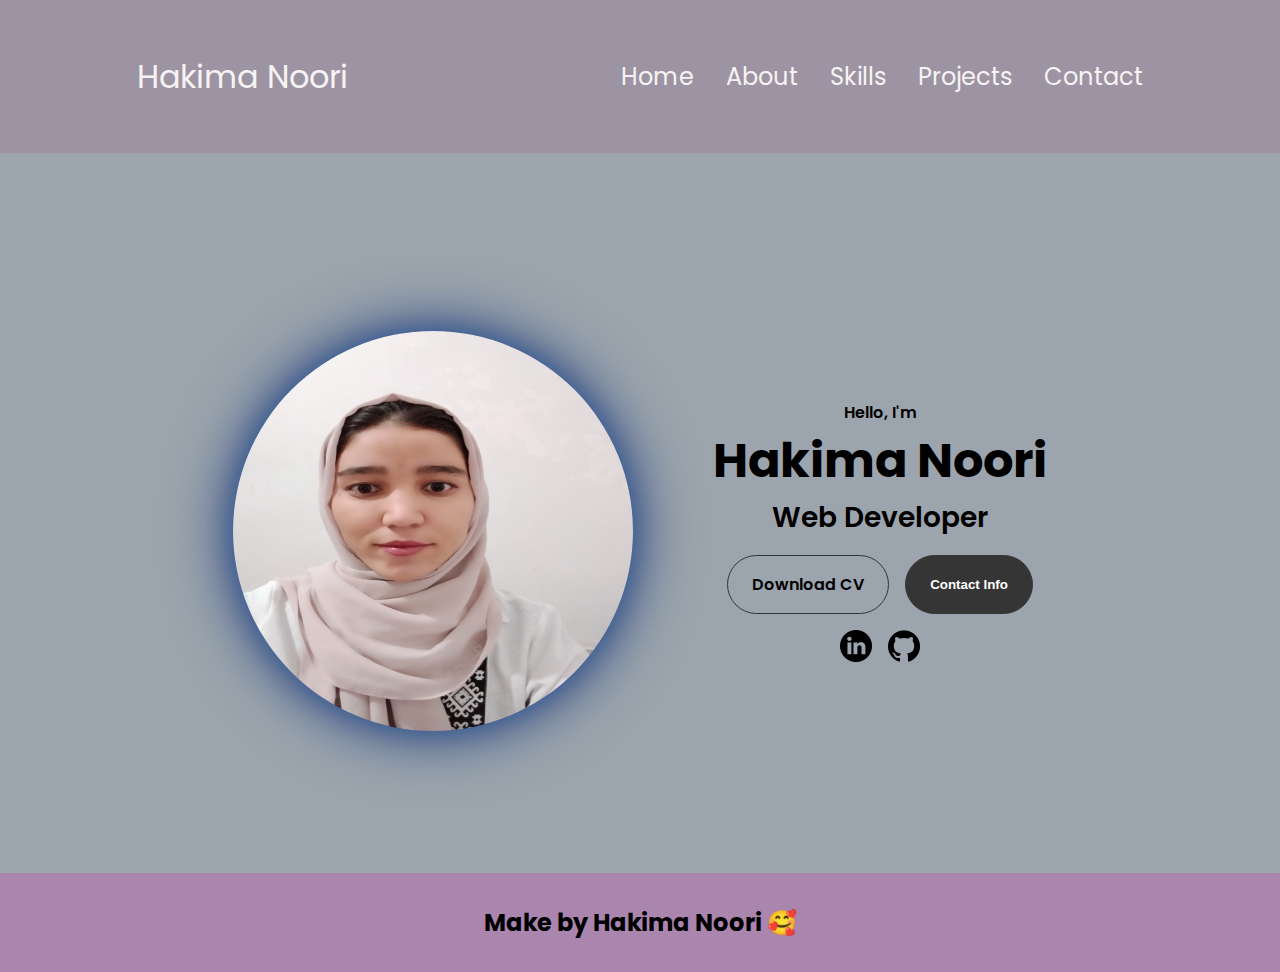
<file: index.html>
<!DOCTYPE html>
<html lang="en">

<head>
    <meta charset="UTF-8">
    <meta http-equiv="X-UA-Compatible" content="IE=edge">
    <meta name="viewport" content="width=device-width, initial-scale=1.0">
    <title>My Portfolio</title>
    <link rel="stylesheet" href="styles.css">
</head>

<body>
    <nav id="desktop-nav">
        <div class="logo">Hakima Noori</div>
        <div>
            <ul class="nav-links">
                <li><a href="index.html">Home</a></li>
                <li><a href="about.html">About</a></li>
                <li><a href="skill.html">Skills</a></li>
                <li><a href="projects.html">Projects</a></li>
                <li><a href="contant.html">Contact</a></li>
            </ul>
        </div>
    </nav>
    <section id="profile">
        <div class="section-pic-container">
            <img src="./image/image1.jpg" alt="Hakima" class="hakima">
        </div>
        <div class="section-text">
            <p class="section-text-p1">Hello, I'm</p>
            <h1 class="title">Hakima Noori</h1>
            <p class="section-text-p2">Web Developer</p>
            <div class="btn-container">
                <a class="btn btn-color-2"
                    href="https://drive.google.com/file/d/1oui-rNadEEYbT9kRFi4VaLng_kIWlIEA/view?usp=sharing">
                    Download CV
                </a>
                <button class="btn btn-color-1">
                    Contact Info
                </button>
            </div>
            <div id="socials-container">
                <img src="./image/linkedin.png" alt="LinkedIn" class="icon">
                <img src="./image/github.png" alt="Github" class="icon">
            </div>
        </div>
    </section>
    <footer class="about-footer">
        <h2>Make by Hakima Noori 🥰</h2>
    </footer>
</body>

</html>
</file>
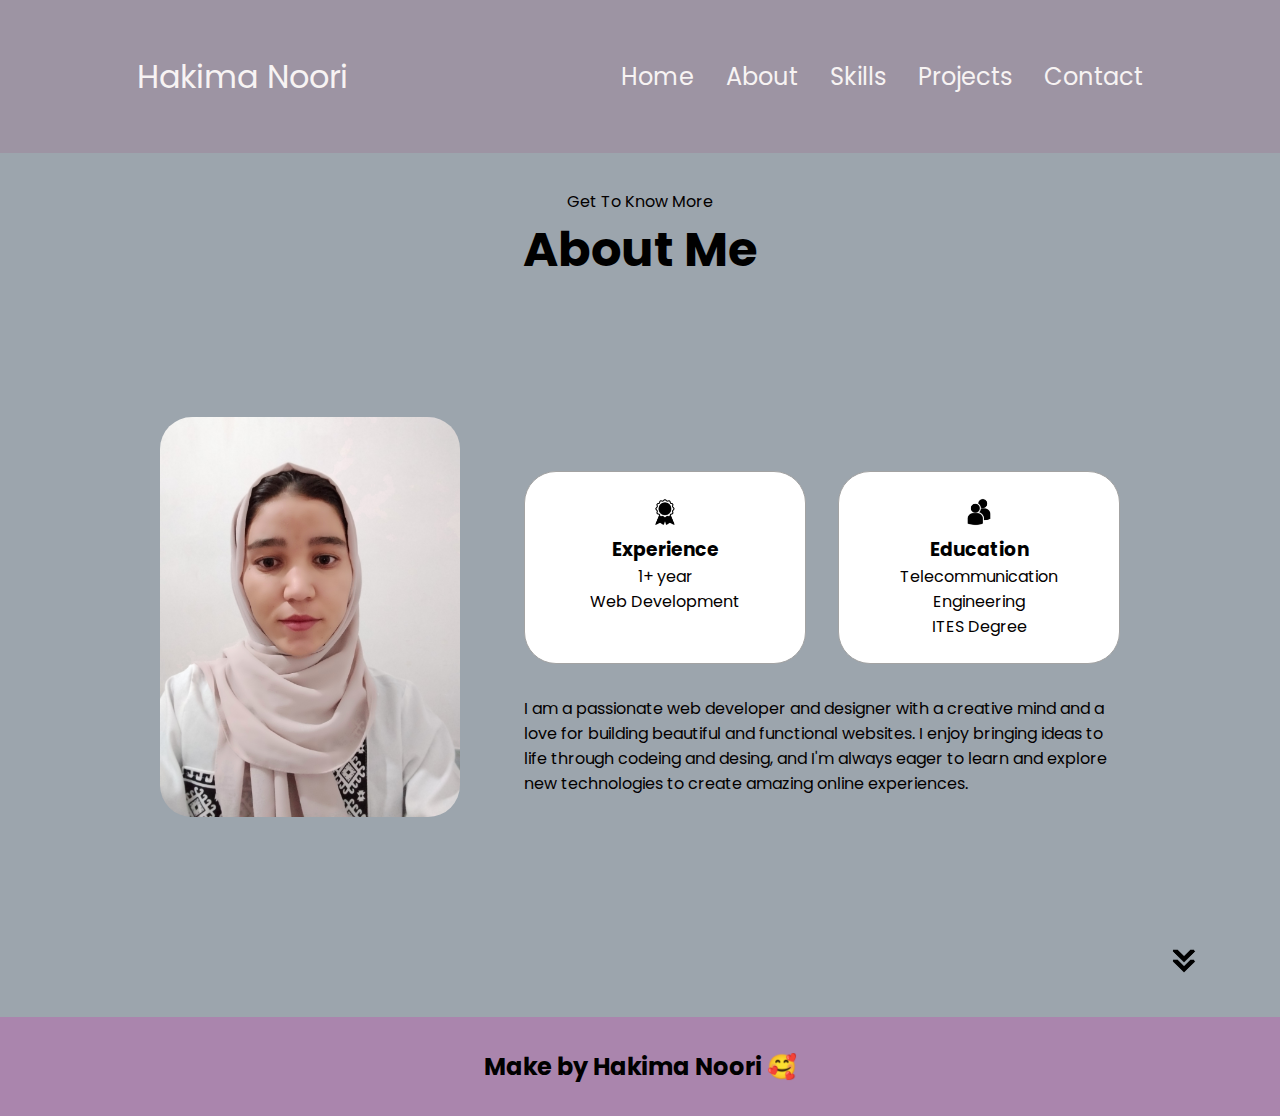
<file: about.html>
<!DOCTYPE html>
<html lang="en">

<head>
    <meta charset="UTF-8">
    <meta http-equiv="X-UA-Compatible" content="IE=edge">
    <meta name="viewport" content="width=device-width, initial-scale=1.0">
    <title>My Portfolio</title>
    <link rel="stylesheet" href="styles.css">
</head>

<body>
    <nav id="desktop-nav">
        <div class="logo">Hakima Noori</div>
        <div>
            <ul class="nav-links">
                <li><a href="index.html">Home</a></li>
                <li><a href="about.html">About</a></li>
                <li><a href="skill.html">Skills</a></li>
                <li><a href="projects.html">Projects</a></li>
                <li><a href="contant.html">Contact</a></li>
            </ul>
        </div>
    </nav>
    <section id="about">
        <p class="section-text-p1">Get To Know More</p>
        <h1 class="title">About Me</h1>
        <div class="section-container">
            <div class="section-pic-container">
                <img src="./image/image2.jpg" alt="Profile picture" class="about-pic">
            </div>
            <div class="about-details-container">
                <div class="about-containers">
                    <div class="details-container">
                        <img src="./image/experience.png" alt="Experience icon" class="icon">
                        <h3>Experience</h3>
                        <p>1+ year <br>Web Development</p>
                    </div>
                    <div class="details-container">
                        <img src="./image/education.png" alt="Education icon" class="icon">
                        <h3>Education</h3>
                        <p>Telecommunication Engineering<br>ITES Degree</p>
                    </div>
                </div>
                <div class="text-container">
                    <p>
                        I am a passionate web developer and designer
                        with a creative mind and a love for building
                        beautiful and functional websites. I enjoy
                        bringing ideas to life through codeing and
                        desing, and I'm always eager to learn and
                        explore new technologies to create amazing
                        online experiences.
                    </p>
                </div>
            </div>
        </div>
        <img src="./image/arrow.png" alt="Arrow icon" class="icon arrow">
    </section>
    <footer class="about-footer">
        <h2>Make by Hakima Noori 🥰</h2>
    </footer>
</body>

</html>
</file>
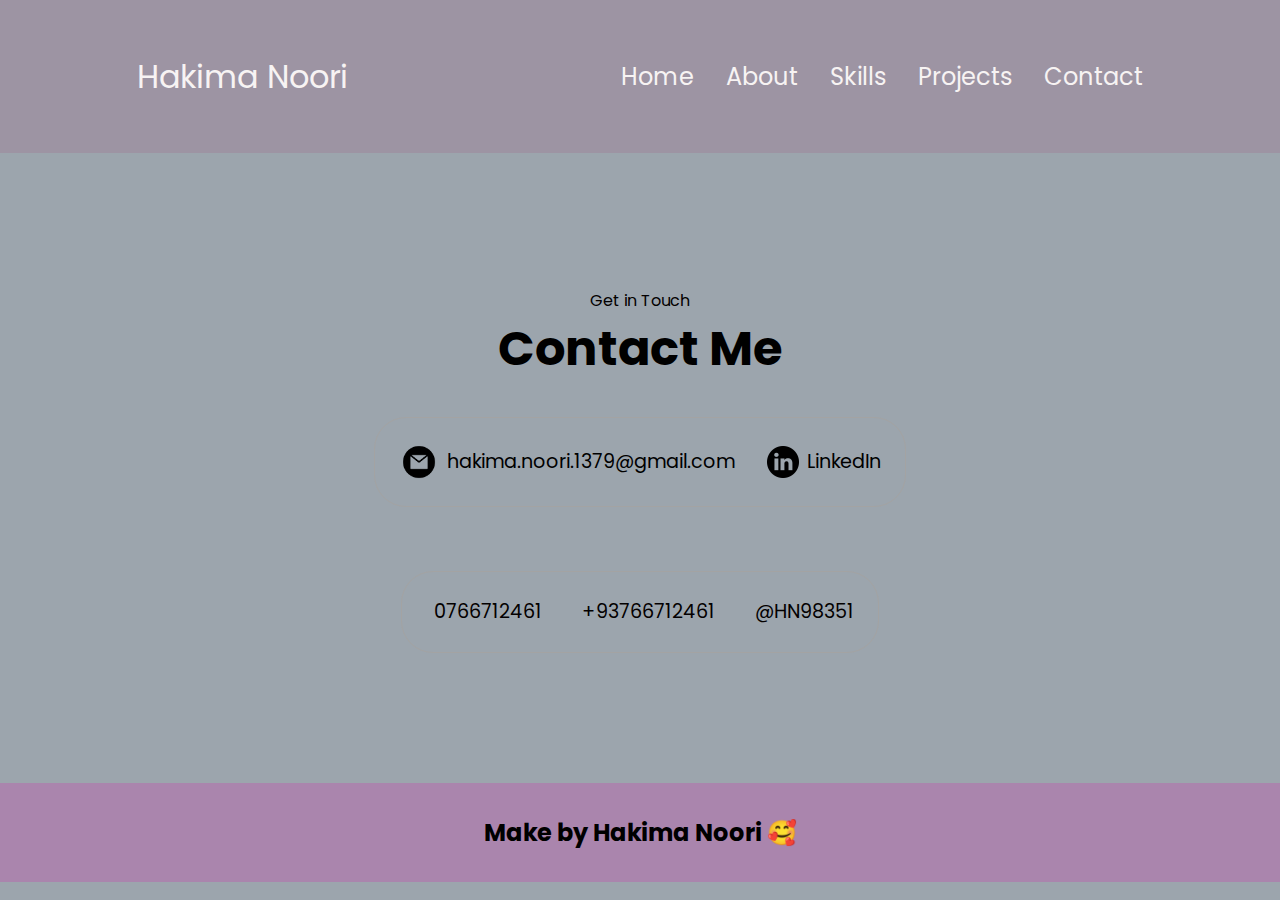
<file: contant.html>
<!DOCTYPE html>
<html lang="en">

<head>
    <meta charset="UTF-8">
    <meta http-equiv="X-UA-Compatible" content="IE=edge">
    <meta name="viewport" content="width=device-width, initial-scale=1.0">
    <title>My Portfolio</title>
    <link rel="stylesheet" href="https://cdnjs.cloudflare.com/ajax/libs/font-awesome/6.5.1/css/all.min.css"
        integrity="sha512-DTOQO9RWCH3ppGqcWaEA1BIZOC6xxalwEsw9c2QQeAIftl+Vegovlnee1c9QX4TctnWMn13TZye+giMm8e2LwA=="
        crossorigin="anonymous" referrerpolicy="no-referrer">
    <link rel="stylesheet" href="styles.css">
</head>

<body>
    <nav id="desktop-nav">
        <div class="logo">Hakima Noori</div>
        <div>
            <ul class="nav-links">
                <li><a href="index.html">Home</a></li>
                <li><a href="about.html">About</a></li>
                <li><a href="skill.html">Skills</a></li>
                <li><a href="projects.html">Projects</a></li>
                <li><a href="contant.html">Contact</a></li>
            </ul>
        </div>
    </nav>
    <section id="contact">
        <p class="section-text-p1">Get in Touch</p>
        <h1 class="title">Contact Me</h1>
        <div class="contact-info-upper-container row">
            <div class="contact-info-container">
                <img src="./image/email.png" alt="Email icon" class="icon contact-icon email-icon">
                <p><a href="mailto:examplemail@gmail.com">hakima.noori.1379@gmail.com</a></p>
            </div>
            <div class="contact-info-container">
                <img src="./image/linkedin.png" alt="LinkedIn icon" class="icon contact-icon">
                <p><a href="https://www.linkedin.com">LinkedIn</a></p>
            </div>
        </div>
        <div class="contact-info-upper-container row">
            <div class="contact-info-container">
                <i class="fa-solid fa-square-phone icon contact-icon"></i>
                <p>0766712461</p>
            </div>
            <div class="contact-info-container">
                <i class="fa-brands fa-square-whatsapp icon contact-icon"></i>
                <p>+93766712461</p>
            </div>
            <div class="contact-info-container">
                <i class="fa-brands fa-telegram icon contact-icon"></i>
                <p>@HN98351</p>
            </div>
        </div>
    </section>
    <footer class="about-footer">
        <h2>Make by Hakima Noori 🥰</h2>
    </footer>
</body>

</html>
</file>
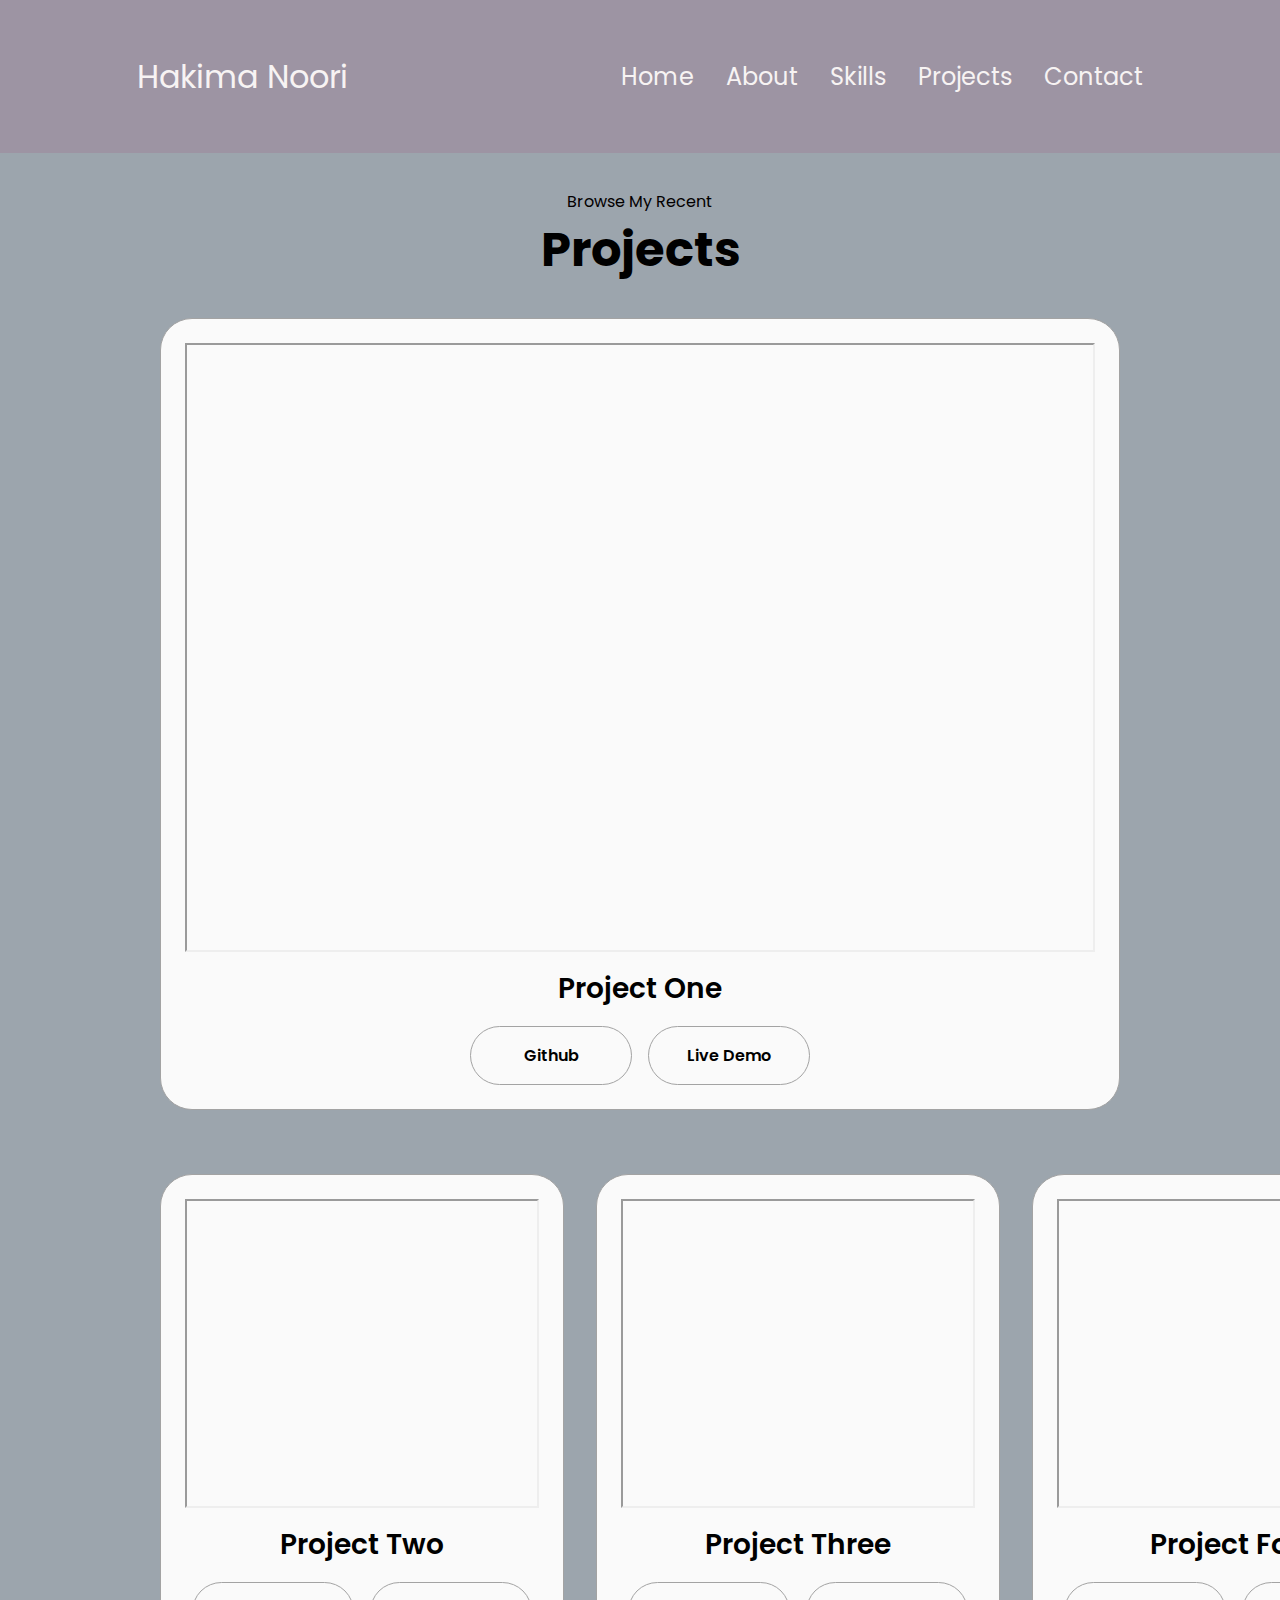
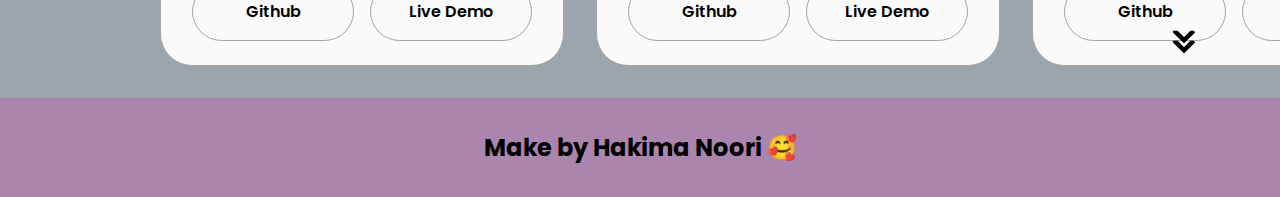
<file: projects.html>
<!DOCTYPE html>
<html lang="en">

<head>
    <meta charset="UTF-8">
    <meta http-equiv="X-UA-Compatible" content="IE=edge">
    <meta name="viewport" content="width=device-width, initial-scale=1.0">
    <title>My Portfolio</title>
    <link rel="stylesheet" href="styles.css">
</head>

<body>
    <nav id="desktop-nav">
        <div class="logo">Hakima Noori</div>
        <div>
            <ul class="nav-links">
                <li><a href="index.html">Home</a></li>
                <li><a href="about.html">About</a></li>
                <li><a href="skill.html">Skills</a></li>
                <li><a href="projects.html">Projects</a></li>
                <li><a href="contant.html">Contact</a></li>
            </ul>
        </div>
    </nav>
    <section id="projects">
        <p class="section-text-p1">Browse My Recent</p>
        <h1 class="title">Projects</h1>
        <div class="experience-details-container ">
            <div class="about-containers row">
                <div class="details-container color-container">
                    <div class="article-container">
                        <iframe class="iframe" src="https://hakimanoori.github.io/Tarkhina-Website/"
                            title="Responsive Portfolio Website From Scratch"
                            allow="accelerometer; autoplay; clipboard-write; encrypted-media; gyroscope; picture-in-picture; web-share"
                            allowfullscreen></iframe>
                    </div>
                    <h2 class="experience-sub-title project-title">Project One</h2>
                    <div class="btn-container">
                        <a class="btn btn-color-2 project-btn" href="https://github.com/HakimaNoori/Tarkhina-Website">
                            Github
                        </a>
                        <a class="btn btn-color-2 project-btn" href="https://hakimanoori.github.io/Tarkhina-Website/">
                            Live Demo
                        </a>
                    </div>
                </div>
            </div>
            <div class="about-containers row">
                <div class="details-container color-container">
                    <div class="article-container">
                        <iframe class="iframe1" src="https://hakimanoori.github.io/City-Skyline/"
                            title="Responsive Portfolio Website From Scratch"
                            allow="accelerometer; autoplay; clipboard-write; encrypted-media; gyroscope; picture-in-picture; web-share"
                            allowfullscreen></iframe>
                    </div>
                    <h2 class="experience-sub-title project-title">Project Two</h2>
                    <div class="btn-container">
                        <a class="btn btn-color-2 project-btn" href="https://github.com/HakimaNoori/City-Skyline">
                            Github
                        </a>
                        <a class="btn btn-color-2 project-btn" href="https://hakimanoori.github.io/City-Skyline/">
                            Live Demo
                        </a>
                    </div>
                </div>
                <div class="details-container color-container">
                    <div class="article-container">
                        <iframe class="iframe1" src="https://hakimanoori.github.io/Panguin/"
                            title="Responsive Portfolio Website From Scratch"
                            allow="accelerometer; autoplay; clipboard-write; encrypted-media; gyroscope; picture-in-picture; web-share"
                            allowfullscreen></iframe>
                    </div>
                    <h2 class="experience-sub-title project-title">Project Three</h2>
                    <div class="btn-container">
                        <a class="btn btn-color-2 project-btn"
                            href="https://github.com/HakimaNoori/Panguin?tab=readme-ov-file">
                            Github
                        </a>
                        <a class="btn btn-color-2 project-btn" href="https://hakimanoori.github.io/Panguin/">
                            Live Demo
                        </a>
                    </div>
                </div>
                <div class="details-container color-container">
                    <div class="article-container">
                        <iframe class="iframe1" src="https://hakimanoori.github.io/My-Project/"
                            title="Responsive Portfolio Website From Scratch"
                            allow="accelerometer; autoplay; clipboard-write; encrypted-media; gyroscope; picture-in-picture; web-share"
                            allowfullscreen></iframe>
                    </div>
                    <h2 class="experience-sub-title project-title">Project Four</h2>
                    <div class="btn-container">
                        <a class="btn btn-color-2 project-btn"
                            href="https://github.com/HakimaNoori/My-Project?tab=readme-ov-file">
                            Github
                        </a>
                        <a class="btn btn-color-2 project-btn" href="https://hakimanoori.github.io/My-Project/">
                            Live Demo
                        </a>
                    </div>
                </div>
            </div>
        </div>
        <img src="./image/arrow.png" alt="Arrow icon" class="icon arrow">
    </section>
    <footer class="about-footer">
        <h2>Make by Hakima Noori 🥰</h2>
    </footer>
</body>

</html>
</file>
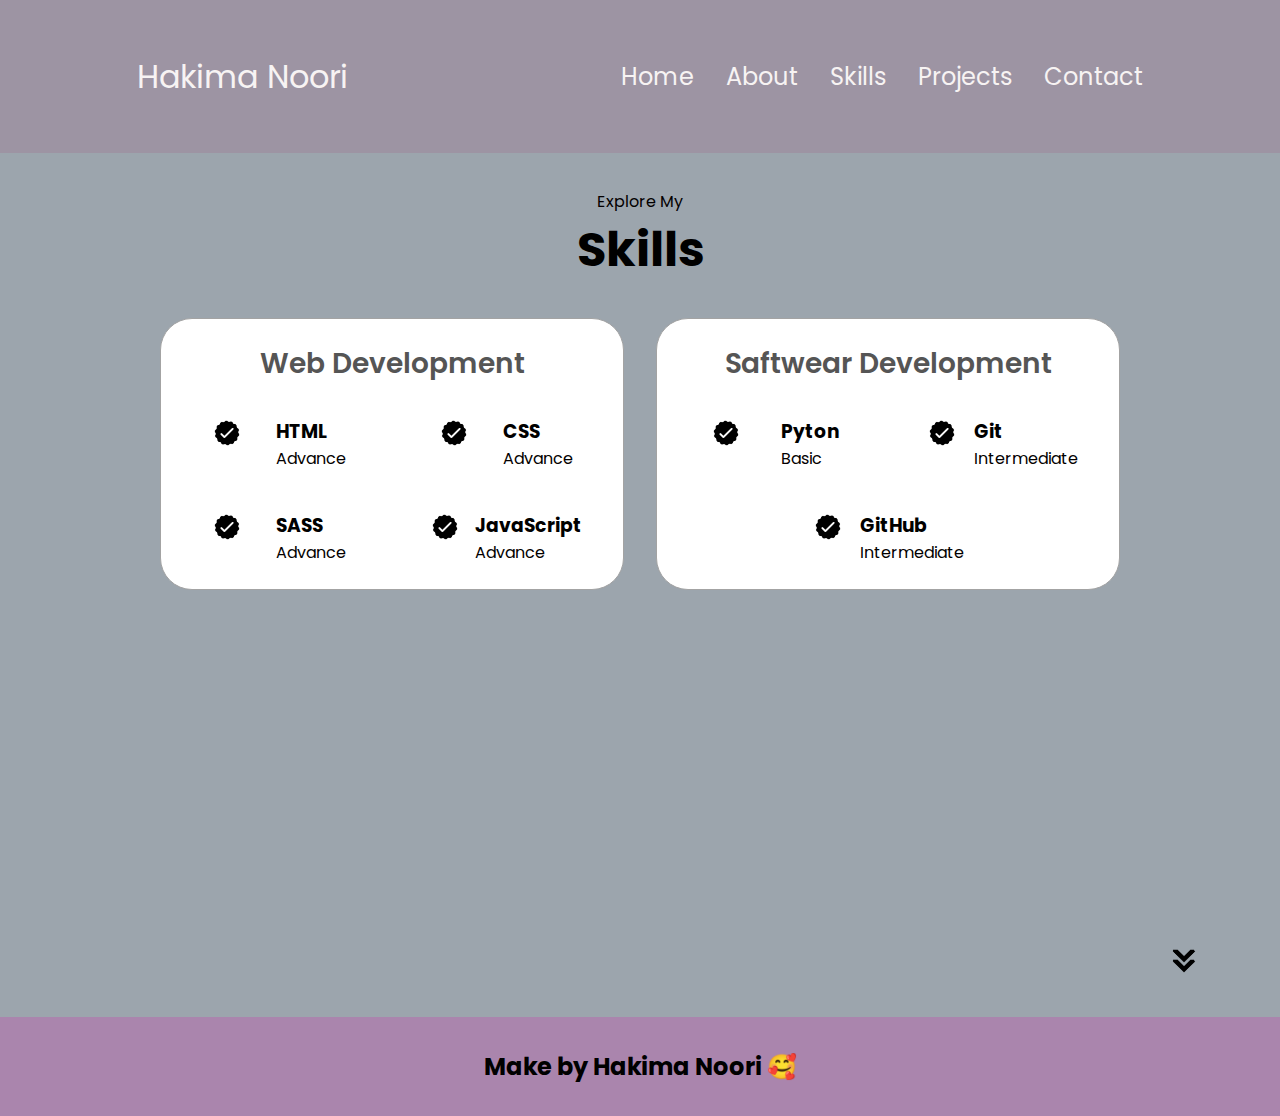
<file: skill.html>
<!DOCTYPE html>
<html lang="en">

<head>
    <meta charset="UTF-8">
    <meta http-equiv="X-UA-Compatible" content="IE=edge">
    <meta name="viewport" content="width=device-width, initial-scale=1.0">
    <title>My Portfolio</title>
    <link rel="stylesheet" href="styles.css">
</head>

<body>
    <nav id="desktop-nav">
        <div class="logo">Hakima Noori</div>
        <div>
            <ul class="nav-links">
                <li><a href="index.html">Home</a></li>
                <li><a href="about.html">About</a></li>
                <li><a href="skill.html">Skills</a></li>
                <li><a href="projects.html">Projects</a></li>
                <li><a href="contant.html">Contact</a></li>
            </ul>
        </div>
    </nav>
    <section id="experience">
        <p class="section-text-p1">Explore My</p>
        <h1 class="title">Skills</h1>
        <div class="experience-details-container">
            <div class="about-containers">
                <div class="details-container">
                    <h2 class="experience-sub-title">Web Development</h2>
                    <div class="article-container">
                        <article>
                            <img src="./image/checkmark.png" alt="Experience icon" class="icon">
                            <div>
                                <h3>HTML</h3>
                                <p>Advance</p>
                            </div>
                        </article>
                        <article>
                            <img src="./image/checkmark.png" alt="Experience icon" class="icon">
                            <div>
                                <h3>CSS</h3>
                                <p>Advance</p>
                            </div>
                        </article>
                        <article>
                            <img src="./image/checkmark.png" alt="Experience icon" class="icon">
                            <div>
                                <h3>SASS</h3>
                                <p>Advance</p>
                            </div>
                        </article>
                        <article>
                            <img src="./image/checkmark.png" alt="Experience icon" class="icon">
                            <div>
                                <h3>JavaScript</h3>
                                <p>Advance</p>
                            </div>
                        </article>
                    </div>
                </div>
                <div class="details-container">
                    <h2 class="experience-sub-title">Saftwear Development</h2>
                    <div class="article-container">
                        <article>
                            <img src="./image/checkmark.png" alt="Experience icon" class="icon">
                            <div>
                                <h3>Pyton</h3>
                                <p>Basic</p>
                            </div>
                        </article>
                        <article>
                            <img src="./image/checkmark.png" alt="Experience icon" class="icon">
                            <div>
                                <h3>Git</h3>
                                <p>Intermediate</p>
                            </div>
                        </article>
                        <article>
                            <img src="./image/checkmark.png" alt="Experience icon" class="icon">
                            <div>
                                <h3>GitHub</h3>
                                <p>Intermediate</p>
                            </div>
                        </article>
                    </div>
                </div>
            </div>
        </div>
        <img src="./image/arrow.png" alt="Arrow icon" class="icon arrow">
    </section>
    <footer class="about-footer">
        <h2>Make by Hakima Noori 🥰</h2>
    </footer>
</body>

</html>
</file>
<file: styles.css>
/* GENERAL */

@import url("https://fonts.googleapis.com/css2?family=Poppins:wght@300;400;500;600&display=swap");

* {
    margin: 0;
    padding: 0;
}

body {
    font-family: "Poppins", sans-serif;
}

html {
    scroll-behavior: smooth;
}

p {
    color: rgb(3, 0, 0);
}

/* TRANSITION */

a,
.btn {
    transition: all 300ms ease;
}

/* DESKTOP NAV */
.section {
    background-color: #9622a9;
    border-radius: 15px;
}

body {
    margin: 0;
    padding: 0;
    background-color: rgb(156, 165, 173);
}

nav {
    width: 100%;
    height: 17vh;
    position: fixed;
    top: 0;
    justify-content: space-around;
    align-items: center;
    background-color: #9d94a3;
    z-index: 20;
    color: #efbded;
}

nav,
.nav-links a {
    display: flex;
    color: #f7f3f3;
}

nav {
    justify-content: space-around;
    align-items: center;
    height: 17vh;
}

.nav-links {
    gap: 2rem;
    list-style: none;
    font-size: 1.5rem;
}

a {
    color: black;
    text-decoration: none;
    text-decoration-color: white;
}

a:hover {
    color: grey;
    text-decoration: underline;
    text-underline-offset: 1rem;
    text-decoration-color: rgb(181, 181, 181);
}

.logo {
    font-size: 2rem;
}

.logo:hover {
    cursor: default;
}

/* SECTIONS */

section {
    padding-top: 4vh;
    height: 96vh;
    margin: 0 10rem;
    box-sizing: border-box;
    min-height: fit-content;
}

.section-container {
    display: flex;
}

/* PROFILE SECTION */

#profile {
    display: flex;
    justify-content: center;
    gap: 5rem;
    height: 80vh;
    margin-top: 10px;
}

.section-pic-container {
    display: flex;
    height: 400px;
    width: 400px;
    margin: auto 0;
}

.section-text {
    align-self: center;
    text-align: center;
}

.section-text p {
    font-weight: 600;
}

.section-text-p1 {
    text-align: center;
}

.section-text-p2 {
    font-size: 1.75rem;
    margin-bottom: 1rem;
}

.title {
    font-size: 3rem;
    text-align: center;
}

#socials-container {
    display: flex;
    justify-content: center;
    margin-top: 1rem;
    gap: 1rem;
}

/* ICONS */

.icon {
    cursor: pointer;
    height: 2rem;
}

/* BUTTONS */

.btn-container {
    display: flex;
    justify-content: center;
    gap: 1rem;
}

.btn {
    font-weight: 600;
    transition: all 300ms ease;
    padding: 1rem;
    width: 8rem;
    border-radius: 2rem;
}

.btn-color-1,
.btn-color-2 {
    border: rgb(53, 53, 53) 0.1rem solid;
}

.btn-color-1:hover,
.btn-color-2:hover {
    cursor: pointer;
}

.btn-color-1,
.btn-color-2:hover {
    background: rgb(53, 53, 53);
    color: white;
}

.btn-color-1:hover {
    background: rgb(0, 0, 0);
}

.btn-color-2 {
    background: none;
}

.btn-color-2:hover {
    border: rgb(255, 255, 255) 0.1rem solid;
}

.btn-container {
    gap: 1rem;
}

/* ABOUT SECTION */

#about {
    margin-top: 17vh;
    position: relative;
}

.about-containers {
    gap: 2rem;
    margin-bottom: 2rem;
    margin-top: 2rem;
}

.about-details-container {
    justify-content: center;
    flex-direction: column;
}

.about-containers,
.about-details-container {
    display: flex;
}

.about-pic {
    border-radius: 2rem;
}

.arrow {
    position: absolute;
    right: -5rem;
    bottom: 2.5rem;
}

.details-container {
    padding: 1.5rem;
    flex: 1;
    background: white;
    border-radius: 2rem;
    border: rgb(53, 53, 53) 0.1rem solid;
    border-color: rgb(163, 163, 163);
    text-align: center;
}

.section-container {
    gap: 4rem;
    height: 80%;
}

.section-pic-container {
    height: 400px;
    width: 400px;
    margin: auto 0;
}

/* EXPERIENCE SECTION */

#experience {
    margin-top: 17vh;
    position: relative;
}

.experience-sub-title {
    color: rgb(85, 85, 85);
    font-weight: 600;
    font-size: 1.75rem;
    margin-bottom: 2rem;
}

.experience-details-container {
    display: flex;
    justify-content: center;
    flex-direction: column;
}

.article-container {
    display: flex;
    text-align: initial;
    flex-wrap: wrap;
    flex-direction: row;
    gap: 2.5rem;
    justify-content: space-around;
}

article {
    display: flex;
    width: 10rem;
    justify-content: space-around;
    gap: 0.5rem;
}

article .icon {
    cursor: default;
}

/* PROJECTS SECTION */

#projects {
    margin-top: 17vh;
    position: relative;
}

.color-container {
    border-color: rgb(163, 163, 163);
    background: rgb(250, 250, 250);
}

.project-img {
    border-radius: 2rem;
    width: 90%;
    height: 90%;
}

.project-title {
    margin: 1rem;
    color: black;
}

.project-btn {
    color: black;
    border-color: rgb(163, 163, 163);
}

/* CONTACT */

#contact {
    margin-top: 17vh;
    display: flex;
    justify-content: center;
    flex-direction: column;
    height: 70vh;
}

.contact-info-upper-container {
    display: flex;
    justify-content: center;
    border-radius: 2rem;
    border: rgb(53, 53, 53) 0.1rem solid;
    border-color: rgb(163, 163, 163);
    margin: 2rem auto;
    padding: 0.5rem;
}

.contact-info-container {
    display: flex;
    align-items: center;
    justify-content: center;
    gap: 0.5rem;
    margin: 1rem;
}

.contact-info-container p {
    font-size: larger;
}

.contact-icon {
    cursor: default;
}

.email-icon {
    height: 2.5rem;
}

/* GENERAL */

@import url("https://fonts.googleapis.com/css2?family=Poppins:wght@300;400;500;600&display=swap");

* {
    margin: 0;
    padding: 0;
}

body {
    font-family: "Poppins", sans-serif;
}

html {
    scroll-behavior: smooth;
}

/* TRANSITION */

a,
.btn {
    transition: all 300ms ease;
}

/* DESKTOP NAV */

nav,
.nav-links {
    display: flex;
}

nav {
    justify-content: space-around;
    align-items: center;
    height: 17vh;
}

.nav-links {
    gap: 2rem;
    list-style: none;
    font-size: 1.5rem;
}

a {
    color: black;
    text-decoration: none;
    text-decoration-color: white;
}

a:hover {
    color: rgb(164, 115, 115);
    text-decoration: underline;
    text-underline-offset: 1rem;
    text-decoration-color: rgb(181, 181, 181);
}

.logo {
    font-size: 2rem;
}

.logo:hover {
    cursor: default;
}

/* SECTIONS */

section {
    padding-top: 4vh;
    height: 96vh;
    margin: 0 10rem;
    box-sizing: border-box;
    min-height: fit-content;
}

.section-container {
    display: flex;
}

/* PROFILE SECTION */

#profile {
    margin-top: 17vh;
    display: flex;
    justify-content: center;
    gap: 5rem;
    height: 80vh;
}

.section-pic-container {
    display: flex;
    height: 400px;
    width: 400px;
    margin: auto 0;
}

.section-text {
    align-self: center;
    text-align: center;
}

.section-text p {
    font-weight: 600;
}

.section-text-p1 {
    text-align: center;
}

.section-text-p2 {
    font-size: 1.75rem;
    margin-bottom: 1rem;
}

.title {
    font-size: 3rem;
    text-align: center;
}

ocials-container {
    display: flex;
    justify-content: center;
    margin-top: 1rem;
    gap: 1rem;
}

/* ICONS */

.icon {
    cursor: pointer;
    height: 2rem;
}

/* BUTTONS */

.btn-container {
    display: flex;
    justify-content: center;
    gap: 1rem;
}

.btn {
    font-weight: 600;
    transition: all 300ms ease;
    padding: 1rem;
    width: 8rem;
    border-radius: 2rem;
}

.btn-color-1,
.btn-color-2 {
    border: rgb(53, 53, 53) 0.1rem solid;
}

.btn-color-1:hover,
.btn-color-2:hover {
    cursor: pointer;
}

.btn-color-1,
.btn-color-2:hover {
    background: rgb(53, 53, 53);
    color: white;
}

.btn-color-1:hover {
    background: rgb(0, 0, 0);
}

.btn-color-2 {
    background: none;
}

.btn-color-2:hover {
    border: rgb(255, 255, 255) 0.1rem solid;
}

.btn-container {
    gap: 1rem;
}

/* ABOUT SECTION */

#about {
    position: relative;
}

.about-containers {
    gap: 2rem;
    margin-bottom: 2rem;
    margin-top: 2rem;
}

.about-details-container {
    justify-content: center;
    flex-direction: column;
}

.about-containers,
.about-details-container {
    display: flex;
}

.about-pic {
    border-radius: 2rem;
}

.arrow {
    position: absolute;
    right: -5rem;
    bottom: 2.5rem;
}

.details-container {
    padding: 1.5rem;
    flex: 1;
    background: white;
    border-radius: 2rem;
    border: rgb(53, 53, 53) 0.1rem solid;
    border-color: rgb(163, 163, 163);
    text-align: center;
}

.section-container {
    gap: 4rem;
    height: 80%;
}

.section-pic-container {
    height: 400px;
    width: 400px;
    margin: auto 0;
}

/* EXPERIENCE SECTION */

#experience {
    position: relative;
}

.experience-sub-title {
    color: rgb(85, 85, 85);
    font-weight: 600;
    font-size: 1.75rem;
    margin-bottom: 2rem;
}

.experience-details-container {
    display: flex;
    justify-content: center;
    flex-direction: column;
}

.article-container {
    display: flex;
    text-align: initial;
    flex-wrap: wrap;
    flex-direction: row;
    gap: 2.5rem;
    justify-content: space-around;
}

article {
    display: flex;
    width: 10rem;
    justify-content: space-around;
    gap: 0.5rem;
}

article .icon {
    cursor: default;
}

/* PROJECTS SECTION */

#projects {
    position: relative;
}

.color-container {
    border-color: rgb(163, 163, 163);
    background: rgb(250, 250, 250);
}

.project-img {
    border-radius: 2rem;
    width: 90%;
    height: 90%;
}

.project-title {
    margin: 1rem;
    color: black;
}

.project-btn {
    color: black;
    border-color: rgb(163, 163, 163);
}

/* CONTACT */

#contact {
    display: flex;
    justify-content: center;
    flex-direction: column;
    height: 70vh;
}

.contact-info-upper-container {
    display: flex;
    justify-content: center;
    border-radius: 2rem;
    border: rgb(53, 53, 53) 0.1rem solid;
    border-color: rgb(163, 163, 163);
    background: (250, 250, 250);
    margin: 2rem auto;
    padding: 0.5rem;
}

.contact-info-container {
    display: flex;
    align-items: center;
    justify-content: center;
    gap: 0.5rem;
    margin: 1rem;
}

.contact-info-container p {
    font-size: larger;
}

.contact-icon {
    cursor: default;
}

.email-icon {
    height: 2.5rem;
}

/* FOOTER SECTION */
.about-footer {
    width: 100%;
    height: 11vh;
    margin-bottom: 0;
    display: flex;
    justify-content: center;
    align-items: center;
    background-color: rgb(170, 133, 173);
}

/*  iframe  */
.iframe {
    width: 100%;
    height: 605px;
}

.iframe1 {
    width: 350px;
    height: 305px;
}

.hakima {
    border-radius: 50%;
    height: 100%;
    width: 450px;
    height: 400px;
    box-shadow: 0 0 1rem #3c6597, inset 0 0 1rem #323db1, 0 0 2rem #586990, inset 0 0 2rem #2a4889, 0 0 4rem #1a387d, inset 0 0 4rem #2b4170;
}
</file>
